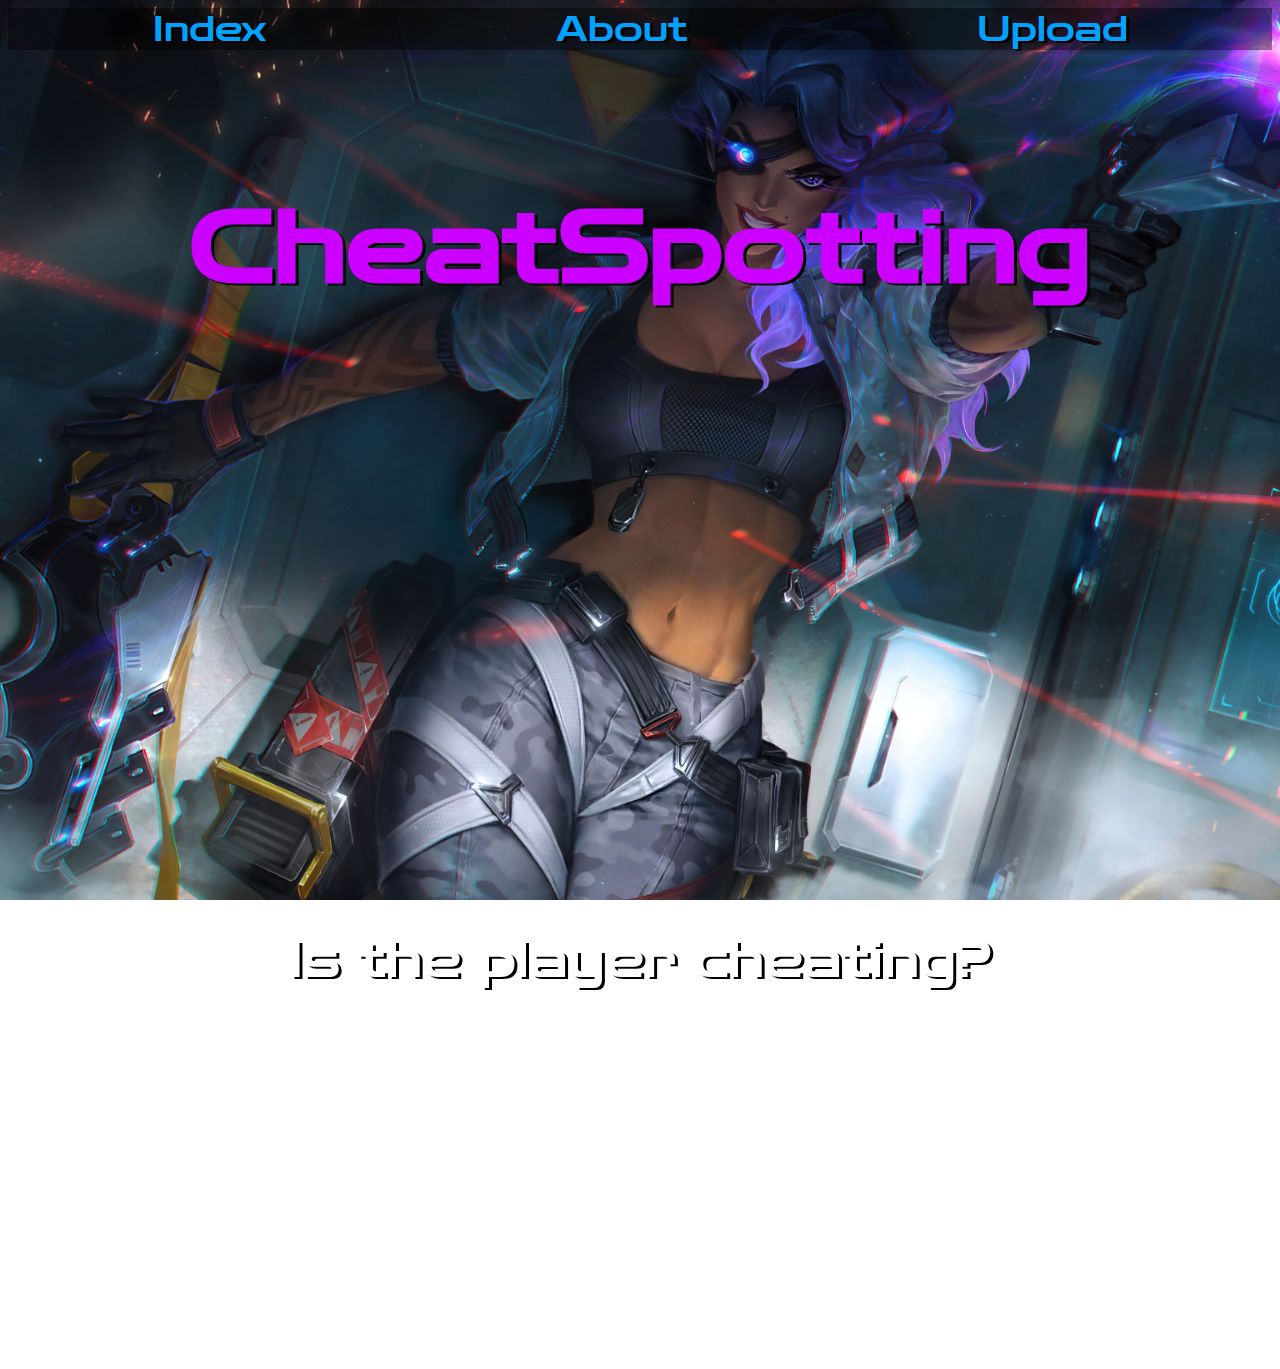
<file: index.html>
<!DOCTYPE html>
<html class="background">
<head>
    <meta charset="UTF-8">
    <link rel="stylesheet" type="text/css" href="main.css">
    <title>CheatSpotting</title>
</head>
<body>
    <nav class="topnavbar">
        <a href="index.html">Index</a>
        <a href="about.html">About</a>
        <a href="upload.html">Upload</a>
    </nav>
    <div>
        <br>
        <br>
        <br>
        <br>
        <h1 class="Header">CheatSpotting</h1>
    </div>
    <div>
        <iframe src="https://streamable.com/e/0rvscx" style="width: 100%; height: 500px;" frameborder="0" width="100%" height="100%" allowfullscreen style="width: 100%; height: 100%; position:relative;"></iframe>
    </div>
    <div>
        <p class="question">Is the player cheating?</p>
    </div>
    <div class="center">
        <iframe src="https://www.strawpoll.me/embed_1/45210023" style="width: 680px; height: 320px; border: 0;">Loading poll...</iframe>
    </div>
</body>
</html>
</file>
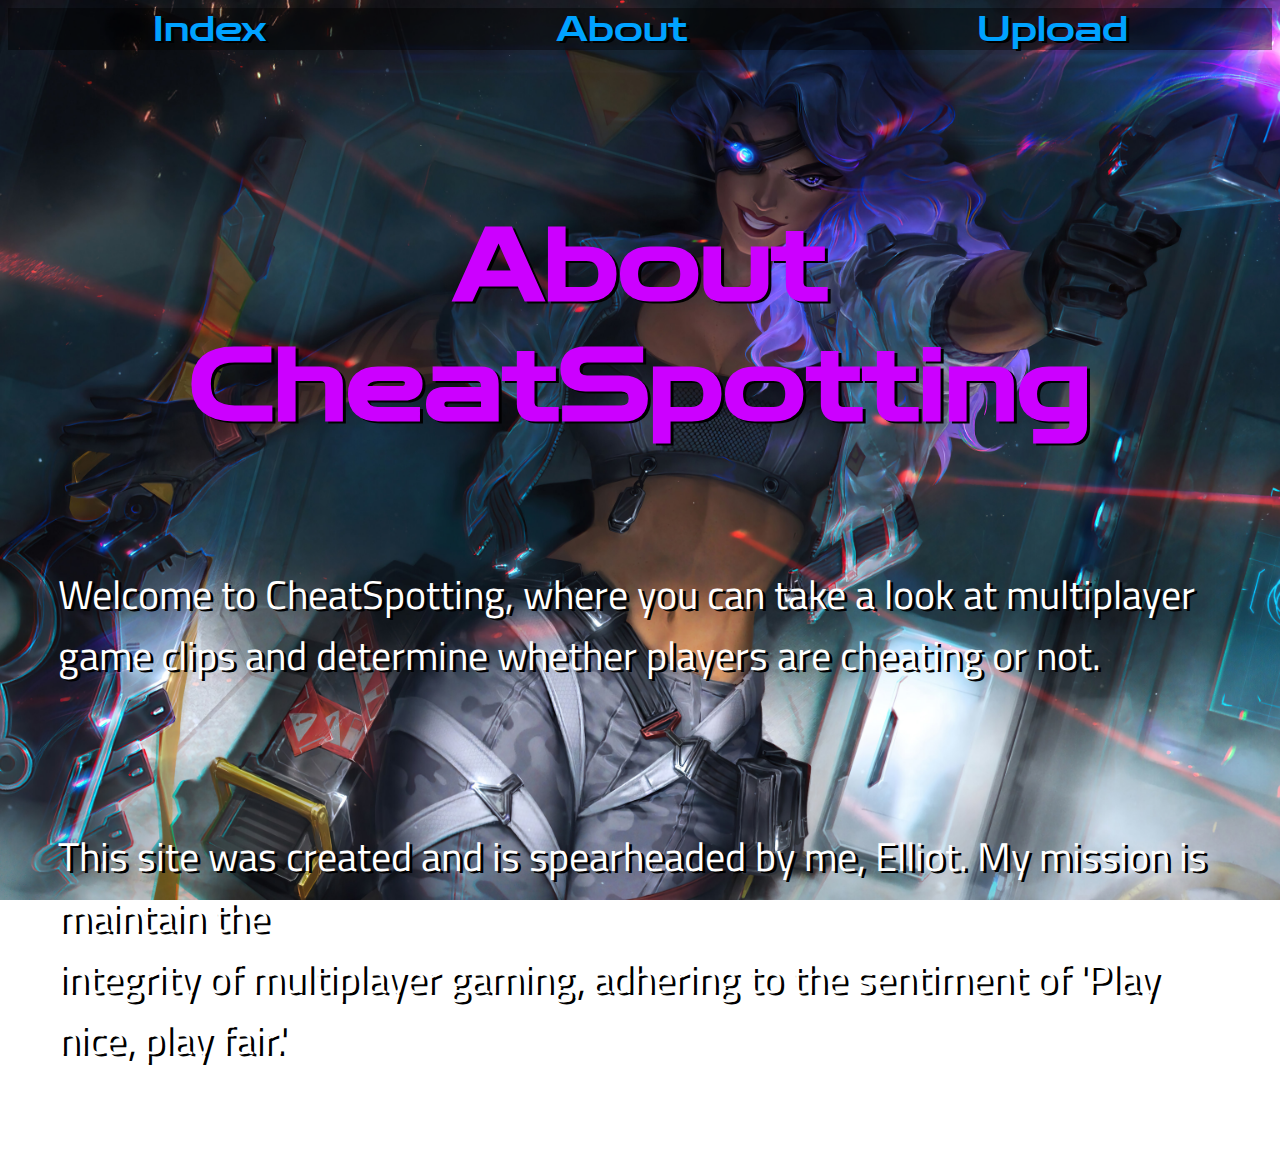
<file: about.html>
<!DOCTYPE html>
<html class="background">
<head>
    <meta charset="UTF-8">
    <link rel="stylesheet" type="text/css" href="main.css">
    <title>About</title>
</head>
<body>
    <nav class="topnavbar">
        <a href="index.html">Index</a>
        <a href="about.html">About</a>
        <a href="upload.html">Upload</a>
    </nav>
    <div>
        <br>
        <br>
        <br>
        <br>
        <br>
        <h1 class="Header">About CheatSpotting</h1>
    </div>
    <div>
        <p class="abouttext">Welcome to CheatSpotting, where you can take a look at multiplayer <br> game clips and determine whether players are cheating or not. <br>
        <p class="abouttext">This site was created and is spearheaded by me, Elliot. My mission is maintain the<br> integrity of multiplayer gaming, adhering to the sentiment of 'Play nice, play fair.'</p>
    </div>
    

    
</body>
</html>
</file>
<file: main.css>
@import url('https://fonts.googleapis.com/css2?family=Titillium+Web:wght@300&family=Zen+Dots&display=swap');
.background {
    background: url(background.jpg) no-repeat center center fixed;
    background-size: cover;
}

.topnavbar {
    display: flex;
    justify-content: space-around;
    background-color: rgba(0, 0, 0, 0.4);
}

.topnavbar a {
    font-family: Zen Dots;
    color: rgb(0, 162, 255);
    text-decoration: none;
    font-size: 35px;
    text-shadow: 3px 2px rgb(0, 0, 0);
}

.topnavbar a:hover {
    color: rgb(0, 255, 0)
}

.Header {
    font-family: Zen Dots;
    font-size: 100px;
    color: rgb(204, 0, 255);
    text-align: center;
    text-shadow: 3px 2px rgb(0, 0, 0);
}

.Clip {
    display: block;
    margin: 0 auto;
}

.question {
    font-family: Zen Dots;
    font-size: 50px;
    color: rgb(255, 255, 255);
    text-align: center;
    text-shadow: 3px 2px rgb(0, 0, 0);
}

.poll {
    display: block;
    margin: 0 auto;
}

.abouttext {
    font-family: Titillium Web;
    font-size: 40px;
    color:rgb(255, 255, 255);
    text-align: left;
    padding: 50px;
    text-shadow: 3px 2px rgb(0, 0, 0)
}

.reddit {
    font-family: Titillium Web;
    font-size: 40px;
    color:rgb(255, 255, 255);
    text-align: left;
    padding: 50px;
    text-shadow: 3px 2px rgb(0, 0, 0)
}

.reddit a:hover {
    color: rgb(0, 255, 0);
}

.reddit a {
    color: rgb(0, 162, 255);
    text-decoration: none;
}

.center {
    display: flex;
    justify-content: center;
}
</file>
